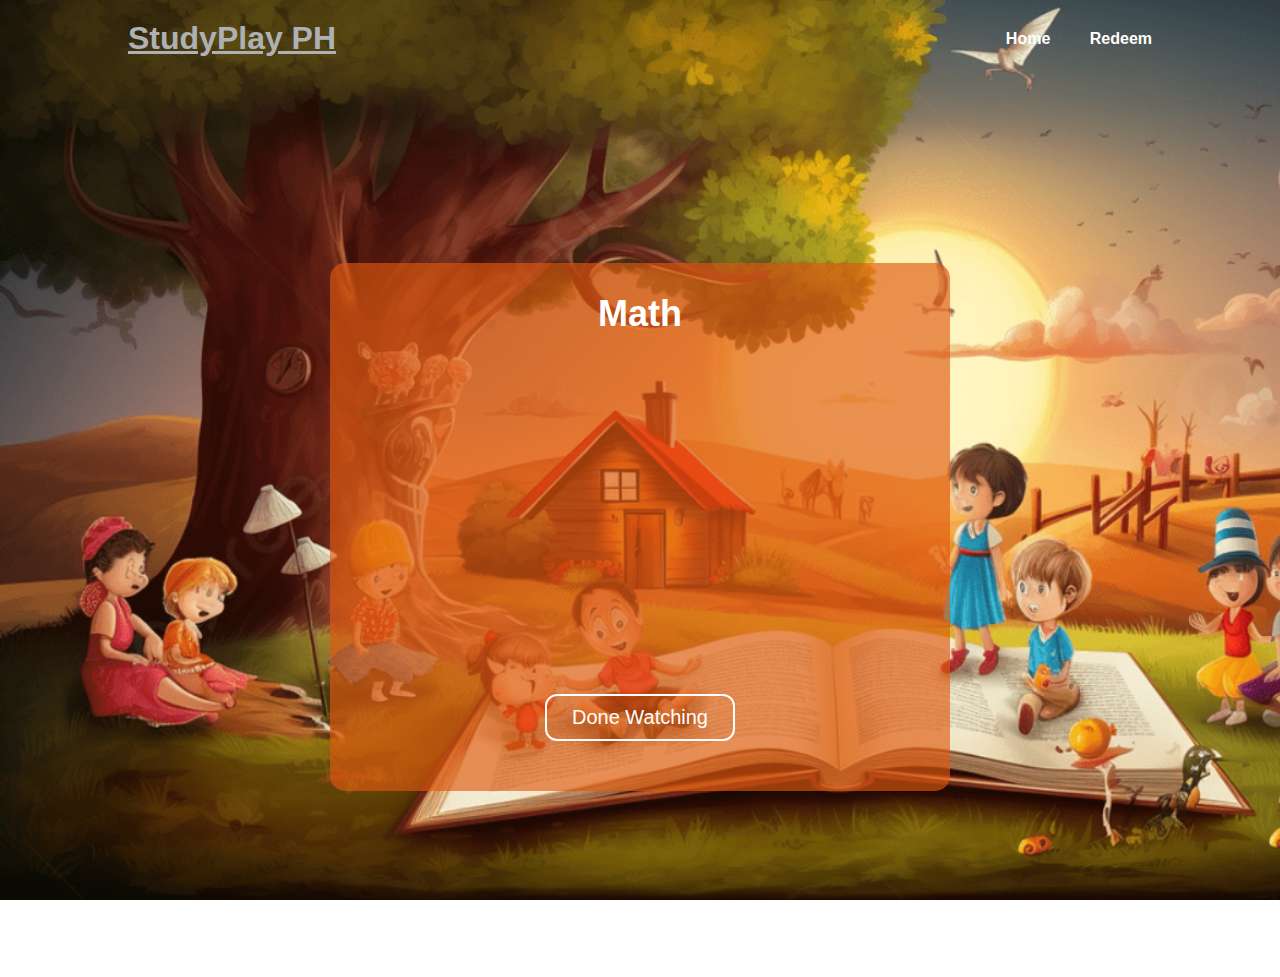
<file: quiz_math.html>
<!DOCTYPE html>
<html lang="en">
<head>
<meta charset="UTF-8">
<title>Math Quiz</title>
<link rel="stylesheet" href="quiz.css">
<!-- YouTube API -->
<script src="https://www.youtube.com/iframe_api"></script>
</head>

<body>
    <audio id="bgMusic" autoplay loop muted>
        <source src="bg-music.mp3" type="audio/mpeg">
    </audio>

    <header class="header">
        <a href="index.html" class="logo">StudyPlay PH</a>
        <nav class="navbar">
            <a href="index.html">Home</a>
            <a href="redeem.html">Redeem</a>
        </nav>
    </header>

    <section class="home">
        <div class="home-content">
            <h1>Math</h1>

            <div id="video-section">
                <iframe id="ytVideo" width="560" height="315"
                    src="https://www.youtube.com/embed/mjlsSYLLOSE?enablejsapi=1"
                    frameborder="0" allowfullscreen>
                </iframe>
                <button id="video-btn" onclick="finishVideo()">Done Watching</button>
            </div>

            <div id="quiz-section" style="display:none;">
                <h2>Quiz</h2>
                <div class="question active">
                    <h2 id="question"></h2>
                    <div id="answers"></div>
                    <div class="quiz-footer">
                        <span id="progress">1 of 5 Questions</span>
                        <button id="nextBtn" style="display:none;">Next</button>
                    </div>
                </div>
            </div>
        </div>
    </section>

    <script src="quiz-math.js"></script>
</body>
</html>
</file>
<file: quiz.css>
.header { position:relative; width:100%; padding:20px 10%; background:transparent; display:flex; justify-content:space-between; align-items:center; z-index:100;}
*{ margin:0; padding:0; box-sizing:border-box; font-family:'Poppins', sans-serif;}
body{ background-image:url('bckg.png'); height:100vh; background-size:cover; background-repeat:no-repeat;}
.logo{ font-size:32px; color:#aeb1b4; font-weight:900; transition:.3s;}
.navbar a{ margin-left:35px; color:white; font-weight:700; text-decoration:none;}
.navbar a:hover,.navbar a.active{ color:#f3c91f;}
.home{ width:100%; min-height:100vh; display:flex; justify-content:center; align-items:center;}
.home-content{ display:flex; flex-direction:column; align-items:center; background: rgba(222, 88, 16, 0.644); padding:30px; border-radius:15px; color:white;}
.home-content h1{ font-size:36px; margin-bottom:20px;}
.subject-grid{ display:flex; flex-wrap:wrap; justify-content:center; gap:40px; margin-top:30px;}
.subject-btn{ display:flex; justify-content:center; align-items:center; width:150px; height:150px; border:3px solid #ffffff; color:white; font-size:20px; font-weight:700; text-decoration:none; border-radius:12px; transition:.3s; text-align:center;}
.subject-btn:hover{ background-color:#f3c91f; color:#000; transform:scale(1.05);}
.home-content button{ background:none; border:2px solid #ffffff; color:white; font-size:20px; padding:10px 25px; cursor:pointer; border-radius:12px; margin-top:10px; transition:.3s;}
.home-content button:hover{ background-color:#f3c91f; color:#000;}
.subject-btna{ display:flex; justify-content:center; align-items:center; width:150px; height:150px; border:3px solid #ffffff; color:white; font-size:20px; font-weight:700; text-decoration:none; border-radius:12px; transition:.3s; text-align:center;}
.subject-btna:hover{ background-color:#0320dc; color:#000; transform:scale(1.05);}
.subject-btnb{ display:flex; justify-content:center; align-items:center; width:150px; height:150px; border:3px solid #ffffff; color:white; font-size:20px; font-weight:700; text-decoration:none; border-radius:12px; transition:.3s; text-align:center;}
.subject-btnb:hover{ background-color:#008f1d; color:#000; transform:scale(1.05);}
.subject-btnc{ display:flex; justify-content:center; align-items:center; width:150px; height:150px; border:3px solid #ffffff; color:white; font-size:20px; font-weight:700; text-decoration:none; border-radius:12px; transition:.3s; text-align:center;}
.subject-btnc:hover{ background-color:#eedd49; color:#000; transform:scale(1.05);}
.subject-btnd{ display:flex; justify-content:center; align-items:center; width:150px; height:150px; border:3px solid #ffffff; color:white; font-size:20px; font-weight:700; text-decoration:none; border-radius:12px; transition:.3s; text-align:center;}
.subject-btnd:hover{ background-color:#c0181b; color:#000; transform:scale(1.05);}
.subject-btne{ display:flex; justify-content:center; align-items:center; width:150px; height:150px; border:3px solid #ffffff; color:white; font-size:20px; font-weight:700; text-decoration:none; border-radius:12px; transition:.3s; text-align:center;}
.subject-btne:hover{ background-color:#b7109e; color:#000; transform:scale(1.05);}

.answer {
    border: 1px solid #ffffff;
    padding: 15px;
    margin: 12px 0;
    border-radius: 8px;
    cursor: pointer;
    color: white;
}

.answer:hover {
    background: #008cff;
}

.correct {
    border-color: #00ff88;
    color: #00ff88;
}

.wrong {
    border-color: #ff4d4d;
    color: #ff4d4d;
}

.quiz-footer {
    display: flex;
    justify-content: space-between;
    margin-top: 20px;
}
#video-btn {
    display: block;
    margin: 20px auto;
}


/* FORCE CENTER VIDEO + DONE BUTTON */
#video-section1 {
    width: 100%;
    display: block;
    text-align: center;
}

#video-section1 iframe {
    display: block;
    margin: 0 auto;
}

#video-btn1 {
    display: inline-block;
    margin: 20px auto 0 auto;
}
</file>
